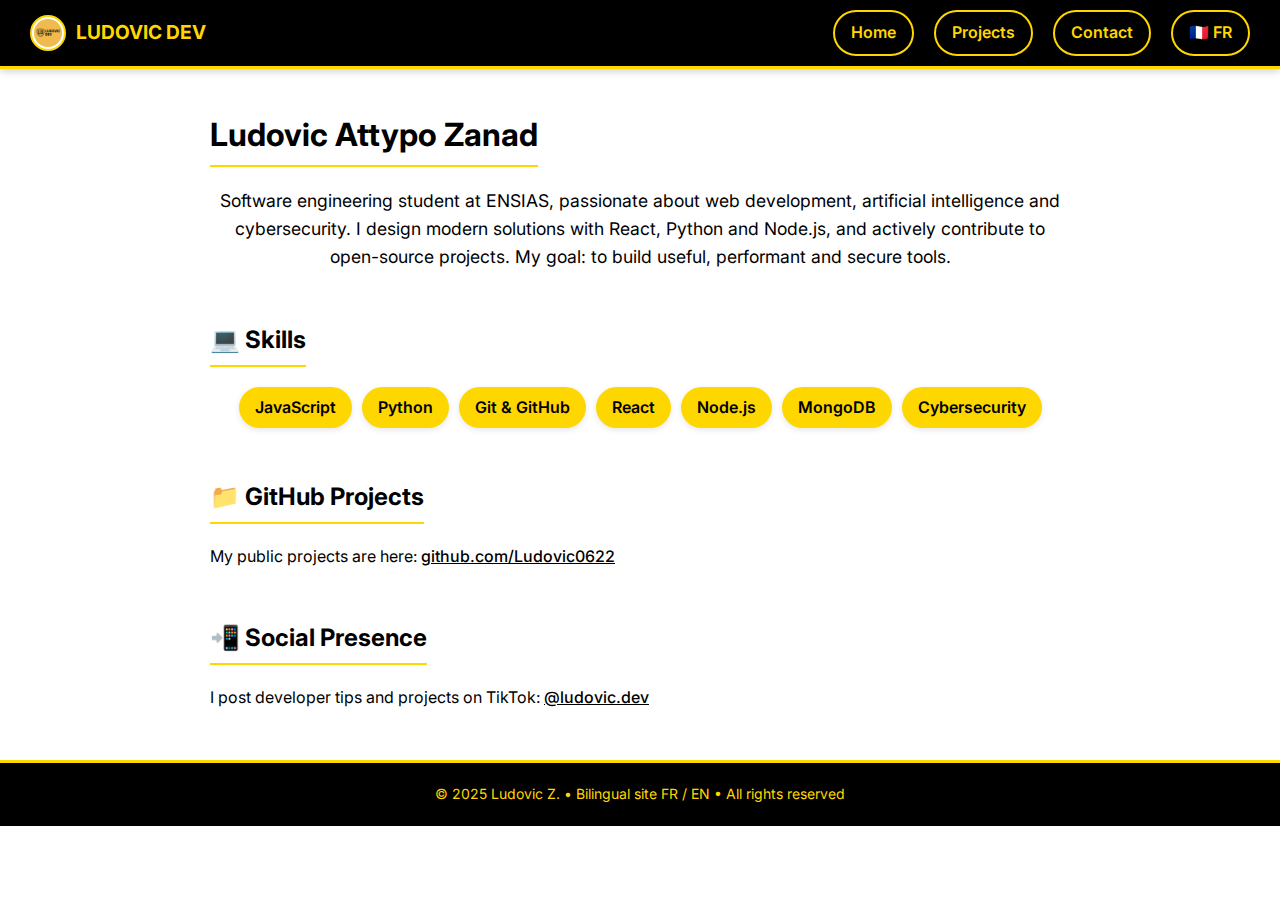
<file: index-en.html>
<!DOCTYPE html>
<html lang="en">
<head>
  <meta charset="utf-8" />
  <meta name="viewport" content="width=device-width, initial-scale=1.0" />
  <title>Home | Ludovic Z.</title>
  <link rel="stylesheet" href="style.css" />
</head>
<body>

  <!-- Navbar -->
  <header class="navbar">
    <div id="logo">
      <img src="logo.png.jpg" alt="Ludovic Logo" class="logo-img" />
      <span>LUDOVIC DEV</span>
    </div>
    <nav>
      <a href="index-en.html" class="nav-btn">Home</a>
      <a href="projects.html" class="nav-btn">Projects</a>
      <a href="contact-en.html" class="nav-btn">Contact</a>
      <a href="index.html" class="nav-btn">🇫🇷 FR</a>
    </nav>
  </header>

  <!-- Main content -->
  <main>
    <section class="intro">
      <h1>Ludovic Attypo Zanad</h1>
      <p>
        Software engineering student at ENSIAS, passionate about web development, artificial intelligence and cybersecurity.
        I design modern solutions with React, Python and Node.js, and actively contribute to open-source projects.
        My goal: to build useful, performant and secure tools.
      </p>
    </section>

    <section class="skills">
      <h2>💻 Skills</h2>
      <ul>
        <li>JavaScript</li>
        <li>Python</li>
        <li>Git & GitHub</li>
        <li>React</li>
        <li>Node.js</li>
        <li>MongoDB</li>
        <li>Cybersecurity</li>
      </ul>
    </section>

    <section class="projects">
      <h2>📁 GitHub Projects</h2>
      <p>My public projects are here:
        <a href="https://github.com/Ludovic0622" target="_blank">github.com/Ludovic0622</a>
      </p>
    </section>

    <section class="presence">
  <h2>📲 Social Presence</h2>
      <p>I post developer tips and projects on TikTok:
        <a href="https://www.tiktok.com/@lattypozanad" target="_blank">@ludovic.dev</a>
      </p>
    </section>
  </main>

  <!-- Footer -->
  <footer>
    <p>&copy; 2025 Ludovic Z. • Bilingual site FR / EN • All rights reserved</p>
  </footer>
  <script>
  window.addEventListener("DOMContentLoaded", () => {
    document.body.classList.add("loaded");
});
</script>


</body>
</html>
</file>
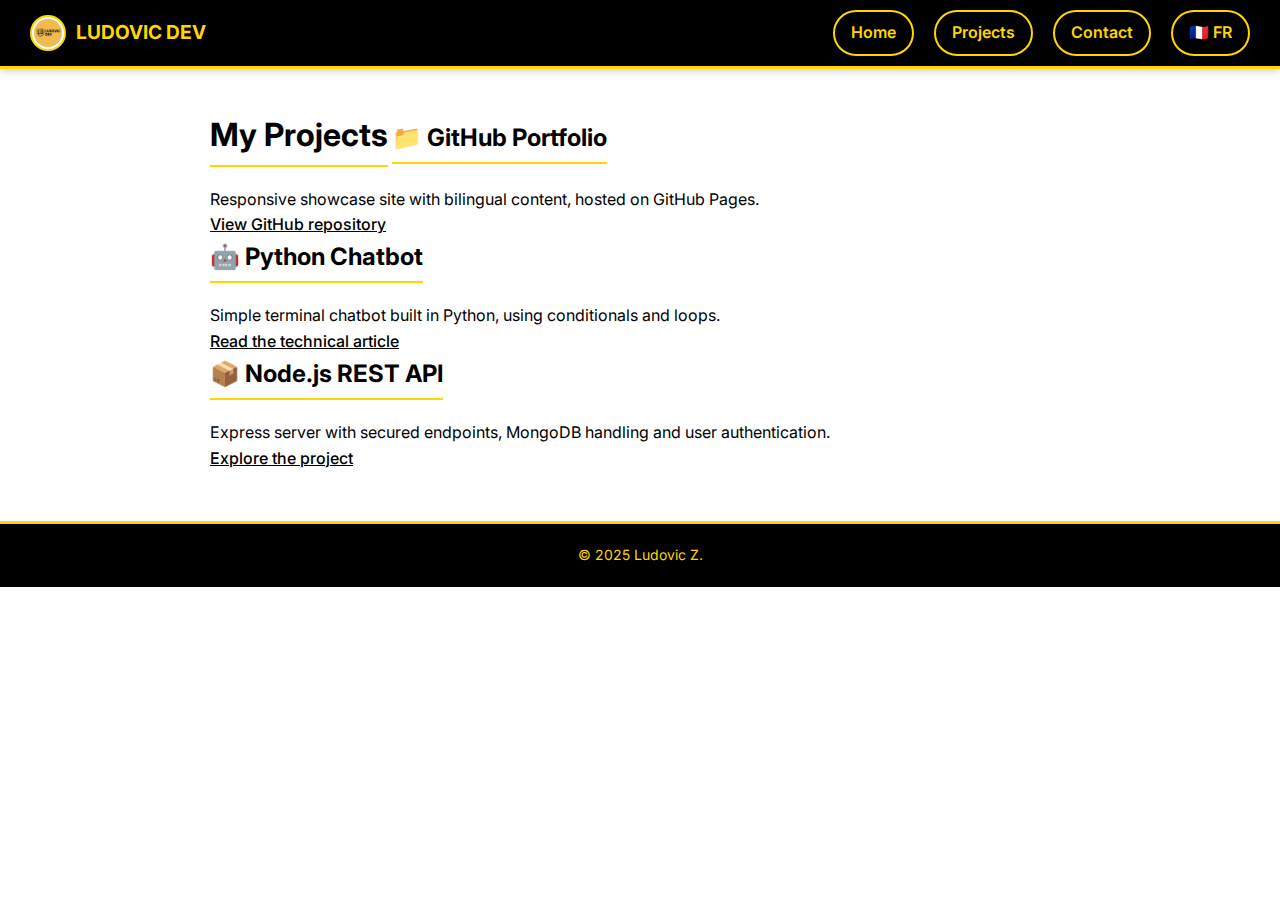
<file: projets-en.html>
<!DOCTYPE html>
<html lang="en">
<head>
  <meta charset="utf-8" />
  <meta name="viewport" content="width=device-width, initial-scale=1.0" />
  <title>Projects | Ludovic Z.</title>
  <link rel="stylesheet" href="style.css" />
</head>
<body>

  <header class="navbar">
    <div id="logo">
      <img src="logo.png.jpg" alt="Ludovic Logo" class="logo-img" />
      <span>LUDOVIC DEV</span>
    </div>
    <nav>
      <a href="index-en.html" class="nav-btn">Home</a>
      <a href="projects.html" class="nav-btn">Projects</a>
      <a href="contact-en.html" class="nav-btn">Contact</a>
      <a href="projets.html" class="nav-btn">🇫🇷 FR</a>
    </nav>
  </header>

  <main>
    <section>
      <h1>My Projects</h1>

      <h2>📁 GitHub Portfolio</h2>
      <p>Responsive showcase site with bilingual content, hosted on GitHub Pages.</p>
      <p><a href="https://github.com/Ludovic0622/portfolio" target="_blank">View GitHub repository</a></p>

      <h2>🤖 Python Chatbot</h2>
      <p>Simple terminal chatbot built in Python, using conditionals and loops.</p>
      <p><a href="projects.html#chatbot">Read the technical article</a></p>

      <h2>📦 Node.js REST API</h2>
      <p>Express server with secured endpoints, MongoDB handling and user authentication.</p>
      <p><a href="https://github.com/Ludovic0622/api-node" target="_blank">Explore the project</a></p>
    </section>
  </main>

  <footer>
    <p>&copy; 2025 Ludovic Z.</p>
  </footer>
  <script>
  window.addEventListener("DOMContentLoaded", () => {
    document.body.classList.add("loaded");
});
</script>


</body>
</html>
</file>
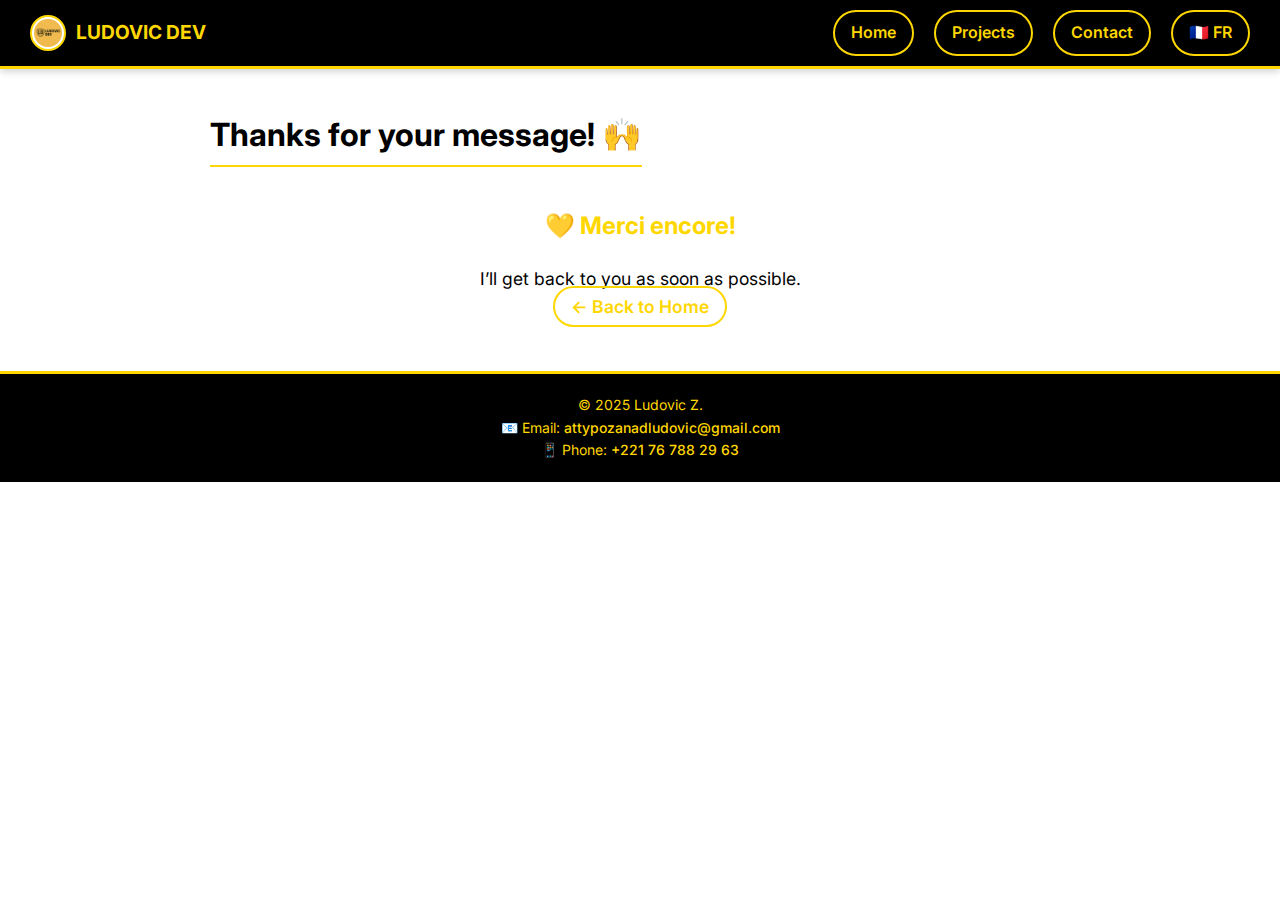
<file: thanks.html>
<!DOCTYPE html>
<html lang="en">
<head>
  <meta charset="utf-8" />
  <meta name="viewport" content="width=device-width, initial-scale=1.0" />
  <title>Thank You | Ludovic Z.</title>
  <link rel="stylesheet" href="style.css" />
</head>
<body>

  <header class="navbar">
    <div id="logo">
      <img src="logo.png.jpg" alt="Ludovic Logo" class="logo-img" />
      <span>LUDOVIC DEV</span>
    </div>
    <nav>
      <a href="index-en.html" class="nav-btn">Home</a>
      <a href="projects.html" class="nav-btn">Projects</a>
      <a href="contact-en.html" class="nav-btn">Contact</a>
      <a href="merci.html" class="nav-btn">🇫🇷 FR</a>
    </nav>
  </header>

  <main>
    <section class="intro">
      <h1>Thanks for your message! 🙌</h1>
      <div class="merci-animation">💛 Merci encore!</div>
      <p>I’ll get back to you as soon as possible.</p>
      <p><a href="index-en.html" class="nav-btn">← Back to Home</a></p>
    </section>
  </main>

  <footer>
    <p>&copy; 2025 Ludovic Z.</p>
    <p>📧 Email: <a href="mailto:attypozanadludovic@gmail.com">attypozanadludovic@gmail.com</a></p>
    <p>📱 Phone: <a href="tel:‪+221767882963‬">‪+221 76 788 29 63‬</a></p>
  </footer>
  <script>
  window.addEventListener("DOMContentLoaded", () => {
    document.body.classList.add("loaded");
});
</script>


</body>
</html>
</file>
<file: style.css>
/* Import de la police Inter */
@import url('https://fonts.googleapis.com/css2?family=Inter:wght@400;600;700&display=swap');

:root {
  --gold: #ffd700;
  --black: #000;
  --white: #fff;
}

/* Réglages de base */
* {
  margin: 0;
  padding: 0;
  box-sizing: border-box;
}

body {
  font-family: 'Inter', sans-serif;
  background-color: var(--white);
  color: var(--black);
  line-height: 1.6;
  opacity: 0;
  transition: opacity 0.5s ease-in-out;
}

body.loaded {
  opacity: 1;
}

/* NAVIGATION */
.navbar {
  background-color: var(--black);
  color: var(--gold);
  display: flex;
  justify-content: space-between;
  align-items: center;
  padding: 10px 30px;
  position: sticky;
  top: 0;
  z-index: 1000;
  box-shadow: 0 2px 8px rgba(0,0,0,0.2);
  border-bottom: 3px solid var(--gold);
}

#logo {
  display: flex;
  align-items: center;
  gap: 10px;
  font-weight: bold;
  font-size: 1.2rem;
  color: var(--gold);
}

.logo-img {
  width: 36px;
  height: 36px;
  border-radius: 50%;
  border: 2px solid var(--gold);
  object-fit: cover;
  background-color: var(--white);
  padding: 2px;
}

/* Liens de navigation */
.navbar nav {
  display: flex;
  gap: 20px;
}

.nav-btn {
  text-decoration: none;
  color: var(--gold);
  padding: 8px 16px;
  border: 2px solid var(--gold);
  border-radius: 25px;
  font-weight: 600;
  transition: all 0.3s ease;
}

.nav-btn:hover {
  background-color: var(--gold);
  color: var(--black);
}

/* TITRES PRINCIPAUX */
h1, h2 {
  text-align: center;
  margin-bottom: 20px;
  border-bottom: 2px solid var(--gold);
  display: inline-block;
  padding-bottom: 5px;
  color: var(--black);
}

/* SECTIONS */
main {
  max-width: 900px;
  margin: 40px auto;
  padding: 0 20px;
}

section {
  margin-bottom: 50px;
}

.intro p {
  text-align: center;
  font-size: 1.1rem;
}

/* COMPÉTENCES */
.skills ul {
  list-style: none;
  display: flex;
  flex-wrap: wrap;
  gap: 10px;
  justify-content: center;
  padding: 0;
}

.skills li {
  background-color: var(--gold);
  color: var(--black);
  padding: 8px 16px;
  border-radius: 30px;
  font-weight: 600;
  box-shadow: 0 2px 6px rgba(0,0,0,0.1);
  transition: transform 0.2s ease;
}

.skills li:hover {
  transform: scale(1.05);
}

/* LIENS */
a {
  color: var(--black);
  text-decoration: underline;
  font-weight: 500;
}

a:hover {
  color: var(--gold);
}

/* FOOTER */
footer {
  background-color: var(--black);
  color: var(--gold);
  padding: 20px;
  text-align: center;
  font-size: 14px;
  border-top: 3px solid var(--gold);
}

footer a {
  color: var(--gold);
  text-decoration: none;
}

/* Email & Téléphone en blanc */
.contact-white {
  color: var(--white);
  font-weight: 600;
  text-decoration: none;
}

.contact-white:hover {
  color: var(--gold);
  text-decoration: underline;
}

/* 🎉 Animation pulsée (merci.html / thanks.html) */
.merci-animation {
  text-align: center;
  font-size: 1.5rem;
  animation: pulse 1.6s infinite;
  margin: 20px 0;
  color: var(--gold);
  font-weight: bold;
}

@keyframes pulse {
  0%   { opacity: 0.4; transform: scale(1);}
  50%  { opacity: 1;   transform: scale(1.1);}
  100% { opacity: 0.4; transform: scale(1);}
}

/* ✅ Responsive Mobile */
@media screen and (max-width: 700px) {
.navbar {
    flex-direction: column;
    align-items: center;
    text-align: center;
}

.navbar nav {
    flex-direction: column;
    gap: 12px;
    margin-top: 10px;
    width: 100%;
    align-items: center;
}

.nav-btn {
    width: 80%;
    text-align: center;
    font-size: 1rem;
}

  #logo {
    font-size: 1rem;
    justify-content: center;
}

.logo-img {
    width: 30px;
    height: 30px;
}

.skills ul {
    flex-direction: column;
    align-items: center;
}

  main {
    padding: 0 15px;
}

.intro p {
  font-size: 1rem;
    padding: 0 10px;
    text-align: center;
}

  footer p {
    font-size: 13px;
    line-height: 1.4;
}
}
</file>
